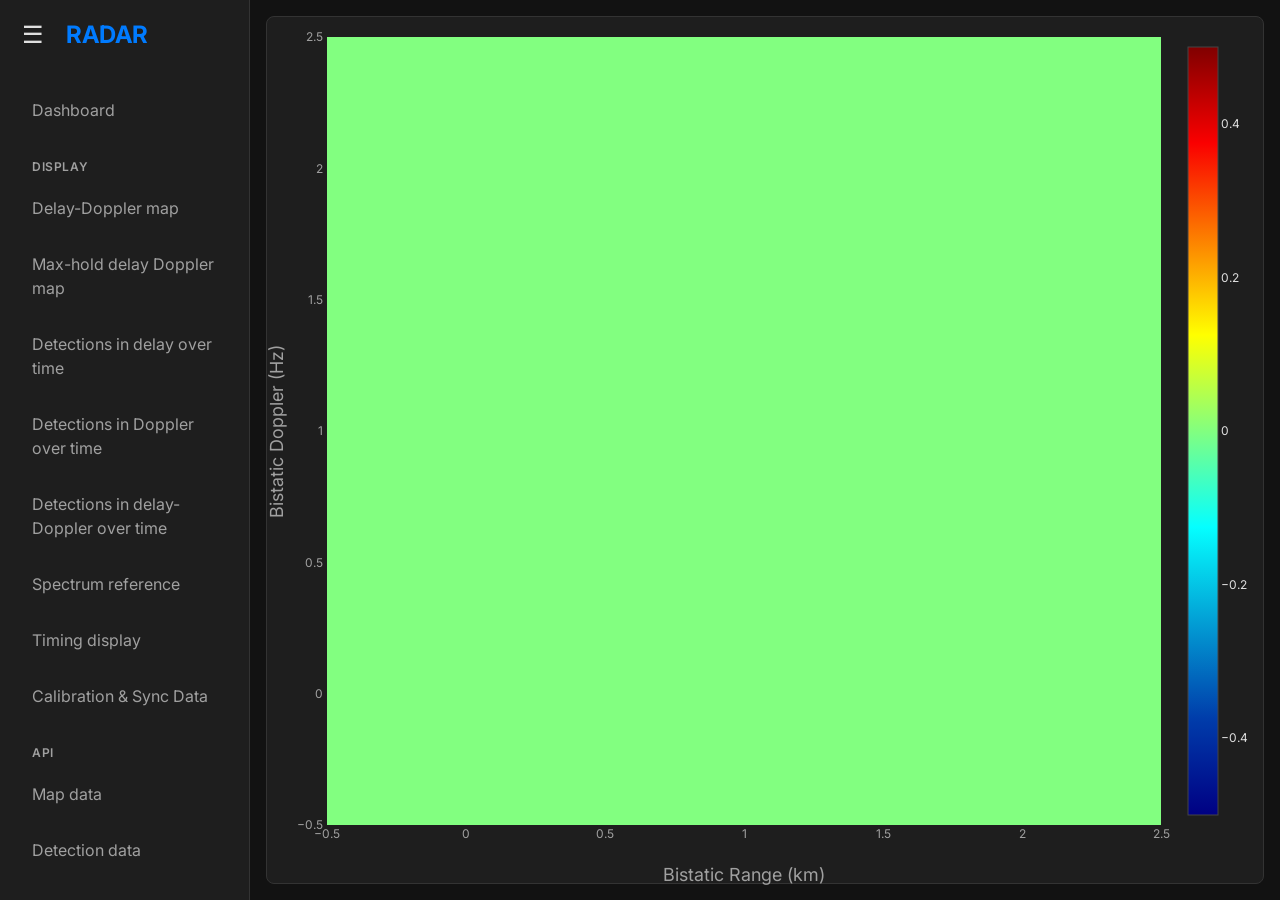
<file: html_v2/index.html>
<!DOCTYPE html>
<html>
<head>
  <meta name="viewport" content="width=device-width, initial-scale=1">
  <meta charset="UTF-8">
  <title>blah2 - Passive Radar</title>
  <link rel="icon" type="image/x-icon" href="/favicon/favicon-16x16.png" sizes="16x16">
  <link rel="icon" type="image/x-icon" href="/favicon/favicon-32x32.png" sizes="32x32">
  <link rel="icon" type="image/x-icon" href="/favicon/favicon-128x128.png" sizes="128x128">
  <link rel="icon" type="image/x-icon" href="/favicon/favicon-196x196.png" sizes="196x196">
  
  <!-- Fonts -->
  <link rel="preconnect" href="https://fonts.googleapis.com">
  <link rel="preconnect" href="https://fonts.gstatic.com" crossorigin>
  <link href="https://fonts.googleapis.com/css2?family=Inter:wght@400;600&family=Roboto+Mono:wght@400;500&display=swap" rel="stylesheet">

  <!-- load lib js -->
  <script src="./lib/bootstrap-5.2.3.min.js"></script>
  <script src="./lib/plotly-2.20.0.min.js"></script>
  <script src="./lib/jquery-3.6.4.min.js"></script>
  
  <!-- load lib css -->
  <link rel="stylesheet" href="./lib/bootstrap-5.2.3.min.css">
  <link rel="stylesheet" href="./lib/blah2.css">
</head>
<body>
  <div class="dashboard-container">
    <!-- Main Content -->
    <div class="main-content">
      <div id="data"></div>
    </div>
  </div>

  <script>
    var urlMap = '/api/map';
  </script>
  <script src="js/common.js"></script>
  <script src="js/plot_map.js"></script>
  <script src="control.js"></script>
  <script src="js/navigation.js"></script>
</body>
</html>
</file>
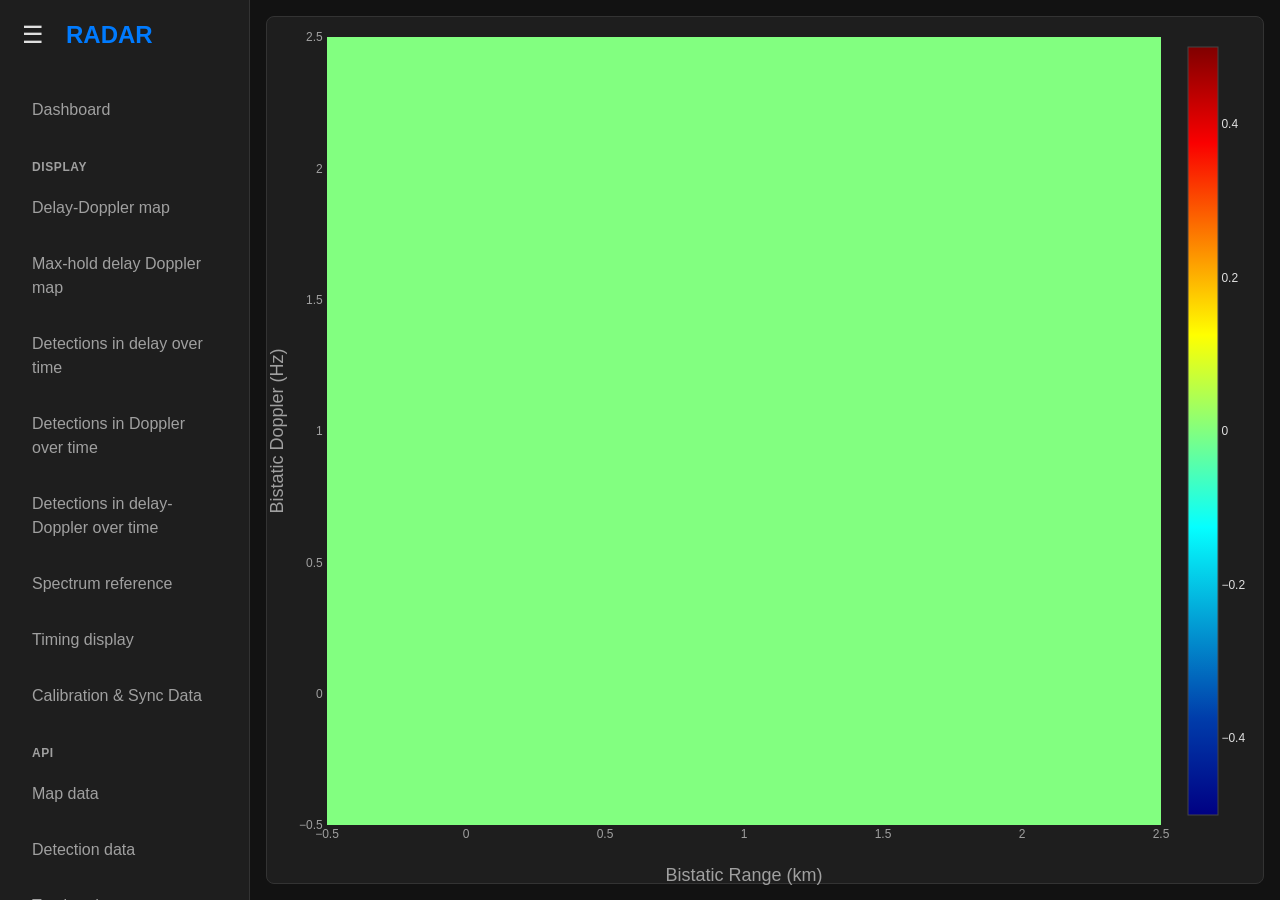
<file: html_v2/display/map/index.html>
<!DOCTYPE html>
<html>
<head>
  <meta name="viewport" content="width=device-width, initial-scale=1">
  <meta charset="UTF-8">
  <title>blah2</title>
  <!-- load lib js -->
  <script src="../../lib/bootstrap-5.2.3.min.js"></script>
  <script src="../../lib/plotly-2.20.0.min.js"></script>
  <script src="../../lib/jquery-3.6.4.min.js"></script>
  <!-- load lib css -->
  <link rel="stylesheet" href="../../lib/bootstrap-5.2.3.min.css">
  <link rel="stylesheet" href="../../lib/blah2.css">
  <style>
  </style>
</head>
<body>
  <div class="dashboard-container">
    <div class="main-content">
      <div id="data"></div>
    </div>
  </div>
  <script>
    var urlMap = '/api/map';
  </script>
  <script src="../../js/common.js"></script>
  <script src="../../js/plot_map.js"></script>
  <script src="../../control.js"></script>
  <script src="../../js/navigation.js"></script>
</body>
</html>
</file>
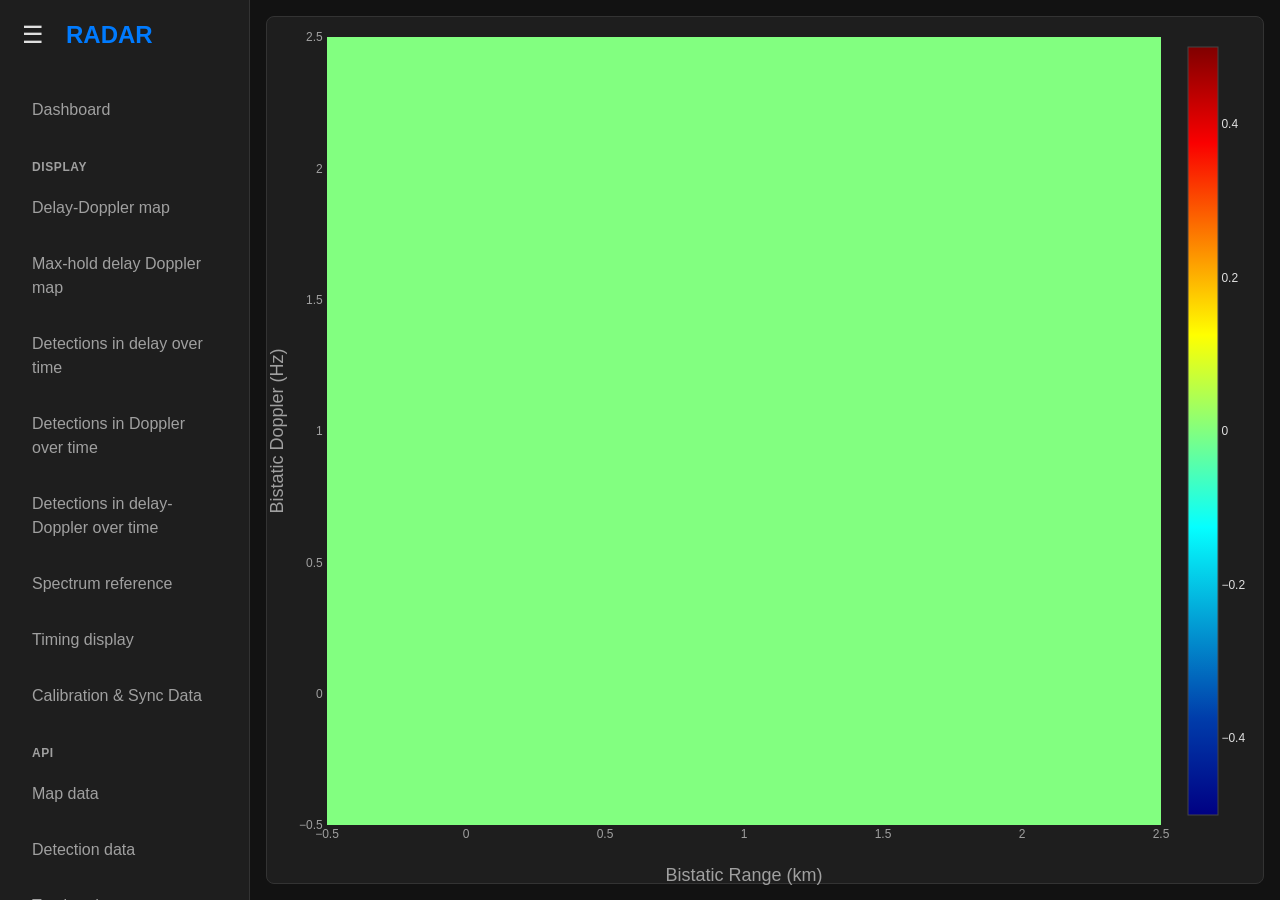
<file: html_v2/display/maxhold/index.html>
<!DOCTYPE html>
<html>
<head>
  <meta name="viewport" content="width=device-width, initial-scale=1">
  <meta charset="UTF-8">
  <title>blah2</title>
  <!-- load lib js -->
  <script src="../../lib/bootstrap-5.2.3.min.js"></script>
  <script src="../../lib/plotly-2.20.0.min.js"></script>
  <script src="../../lib/jquery-3.6.4.min.js"></script>
  <!-- load lib css -->
  <link rel="stylesheet" href="../../lib/bootstrap-5.2.3.min.css">
  <link rel="stylesheet" href="../../lib/blah2.css">
  <style>
  </style>
</head>
<body>
  <div class="dashboard-container">
    <div class="main-content">
      <div id="data"></div>
    </div>
  </div>
  <script>
    var urlMap = '/stash/map';
  </script>
  <script src="../../js/common.js"></script>
  <script src="../../js/plot_map.js"></script>
  <script src="../../control.js"></script>
  <script src="../../js/navigation.js"></script>
</body>
</html>
</file>
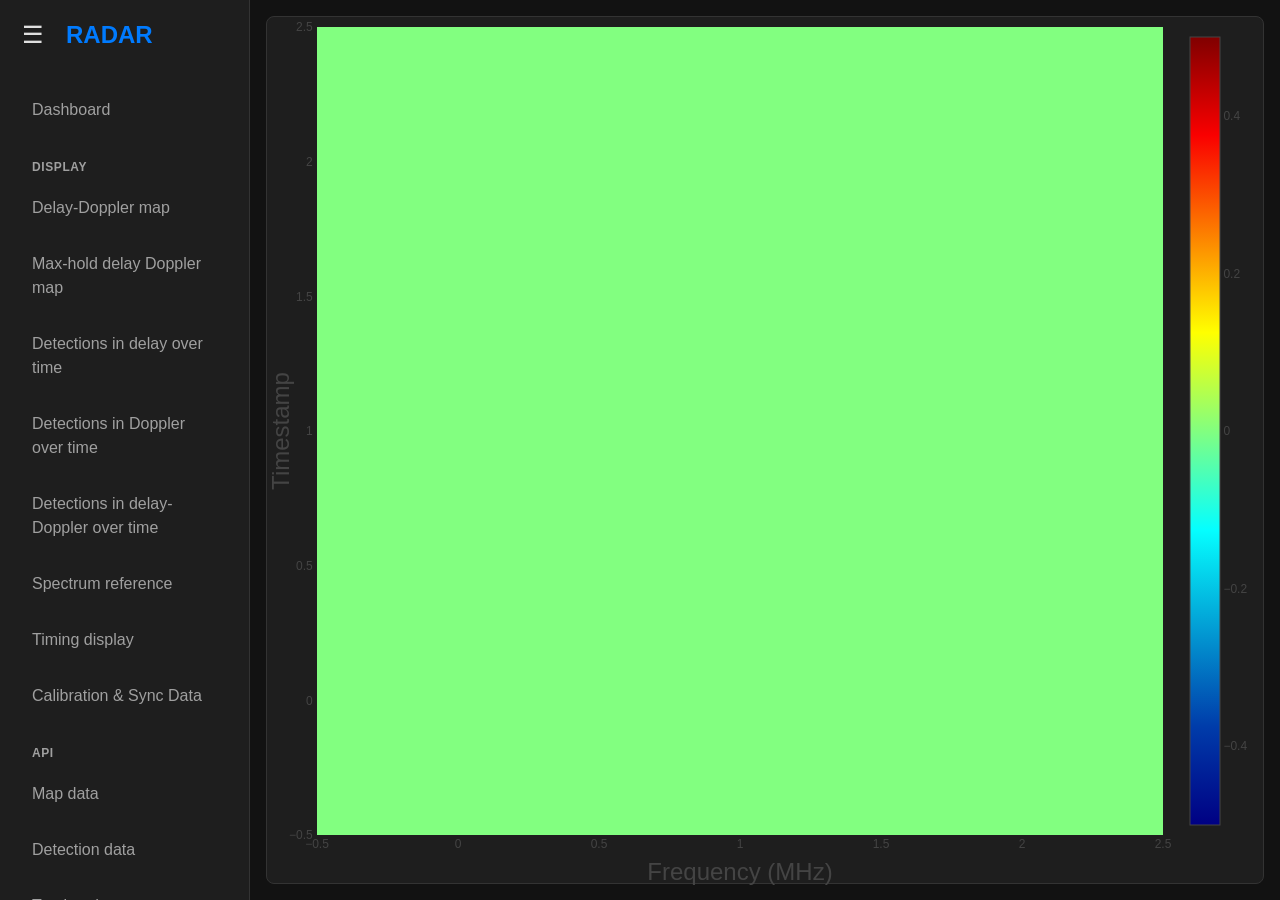
<file: html_v2/display/spectrum/index.html>
<!DOCTYPE html>
<html>
<head>
  <meta name="viewport" content="width=device-width, initial-scale=1">
  <meta charset="UTF-8">
  <title>blah2</title>
  <!-- load lib js -->
  <script src="../../lib/bootstrap-5.2.3.min.js"></script>
  <script src="../../lib/plotly-2.20.0.min.js"></script>
  <script src="../../lib/jquery-3.6.4.min.js"></script>
  <!-- load lib css -->
  <link rel="stylesheet" href="../../lib/bootstrap-5.2.3.min.css">
  <link rel="stylesheet" href="../../lib/blah2.css">
  <style>
  </style>
</head>
<body>
  <div class="dashboard-container">
    <div class="main-content">
      <div id="data"></div>
    </div>
  </div>
  <script>
  </script>
  <script src="../../js/common.js"></script>
  <script src="../../js/plot_spectrum.js"></script>
  <script src="../../control.js"></script>
  <script src="../../js/navigation.js"></script>
</body>
</html>
</file>
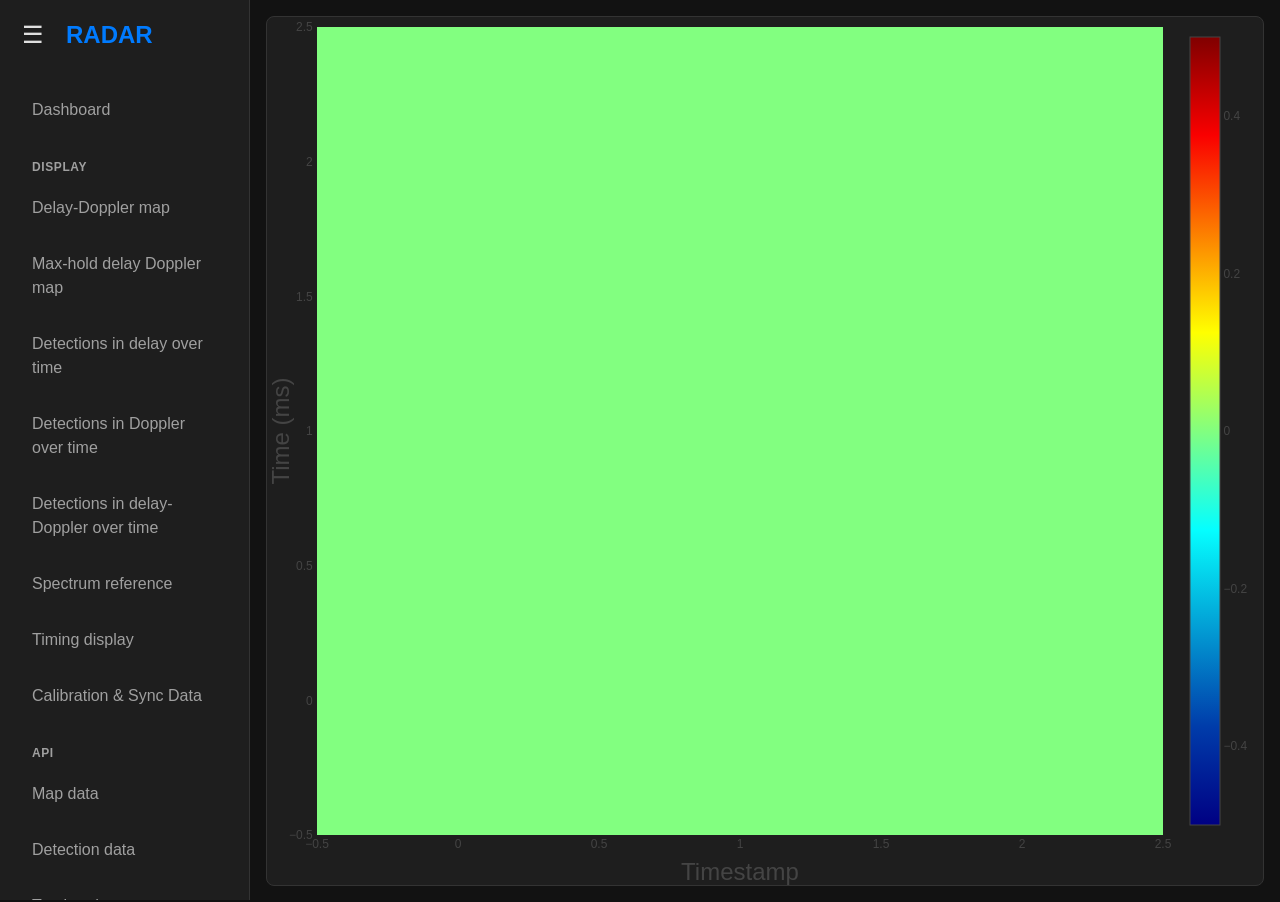
<file: html_v2/display/timing/index.html>
<!DOCTYPE html>
<html>
<head>
  <meta name="viewport" content="width=device-width, initial-scale=1">
  <meta charset="UTF-8">
  <title>blah2</title>
  <!-- load lib js -->
  <script src="../../lib/bootstrap-5.2.3.min.js"></script>
  <script src="../../lib/plotly-2.20.0.min.js"></script>
  <script src="../../lib/jquery-3.6.4.min.js"></script>
  <!-- load lib css -->
  <link rel="stylesheet" href="../../lib/bootstrap-5.2.3.min.css">
  <link rel="stylesheet" href="../../lib/blah2.css">
  <style>
  </style>
</head>
<body>
  <div class="dashboard-container">
    <div class="main-content">
      <div id="data"></div>
    </div>
  </div>
  <script>
    xTitle = "Timestamp";
    yTitle = "Time (ms)";
  </script>
  <script src="../../js/common.js"></script>
  <script src="../../js/plot_timing.js"></script>
  <script src="../../control.js"></script>
  <script src="../../js/navigation.js"></script>
</body>
</html>
</file>
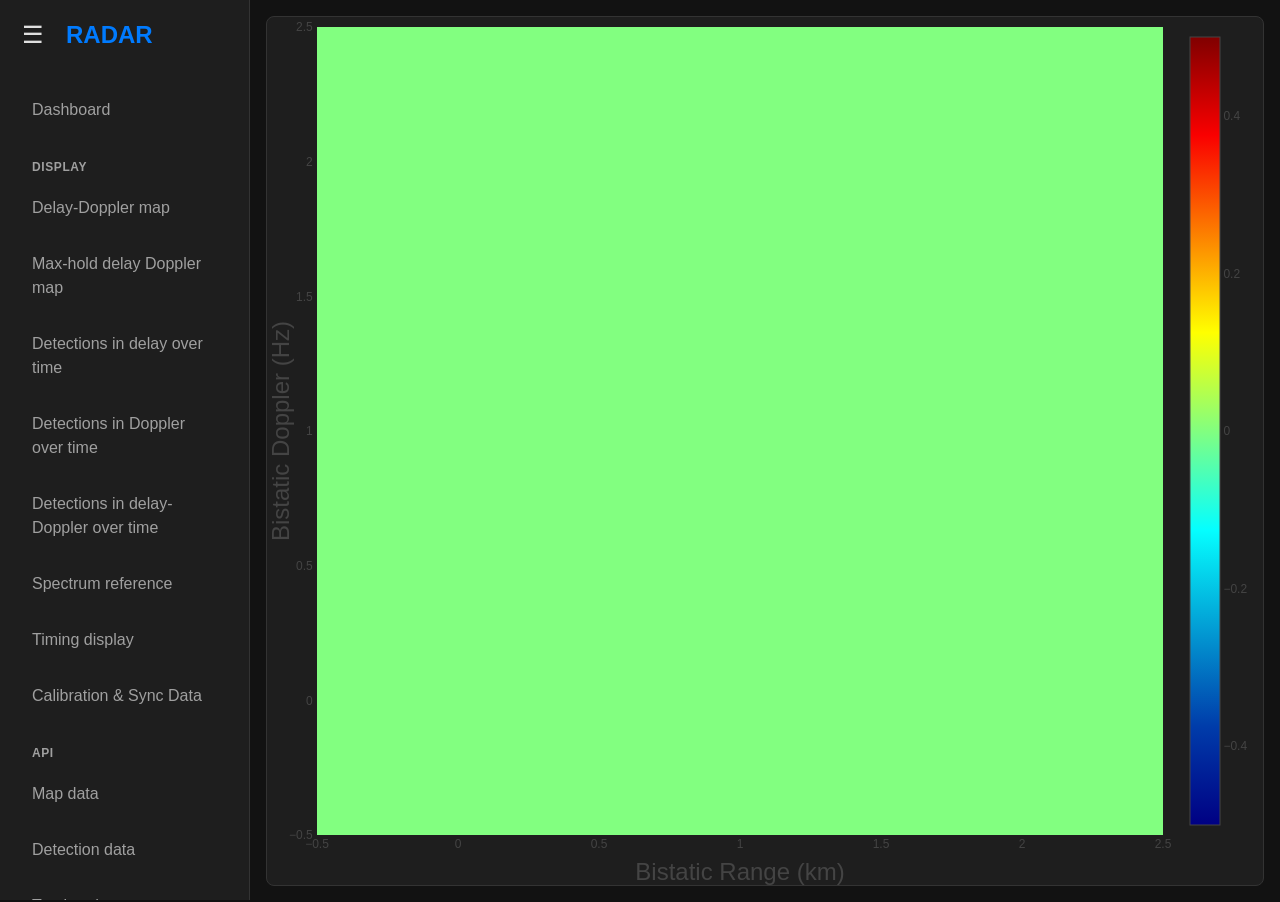
<file: html_v2/display/detection/delay-doppler/index.html>
<!DOCTYPE html>
<html>
<head>
  <meta name="viewport" content="width=device-width, initial-scale=1">
  <meta charset="UTF-8">
  <title>blah2</title>
  <!-- load lib js -->
  <script src="../../../lib/bootstrap-5.2.3.min.js"></script>
  <script src="../../../lib/plotly-2.20.0.min.js"></script>
  <script src="../../../lib/jquery-3.6.4.min.js"></script>
  <!-- load lib css -->
  <link rel="stylesheet" href="../../../lib/bootstrap-5.2.3.min.css">
  <link rel="stylesheet" href="../../../lib/blah2.css">
  <style>
  </style>
</head>
<body>
  <div class="dashboard-container">
    <div class="main-content">
      <div id="data"></div>
    </div>
  </div>
  <script>
    xTitle = "Bistatic Range (km)";
    yTitle = "Bistatic Doppler (Hz)";
    xVariable = "delay";
    yVariable = "doppler";
  </script>
  <script src="../../../js/common.js"></script>
  <script src="../../../js/plot_detection.js"></script>
  <script src="../../../control.js"></script>
  <script src="../../../js/navigation.js"></script>
</body>
</html>
</file>
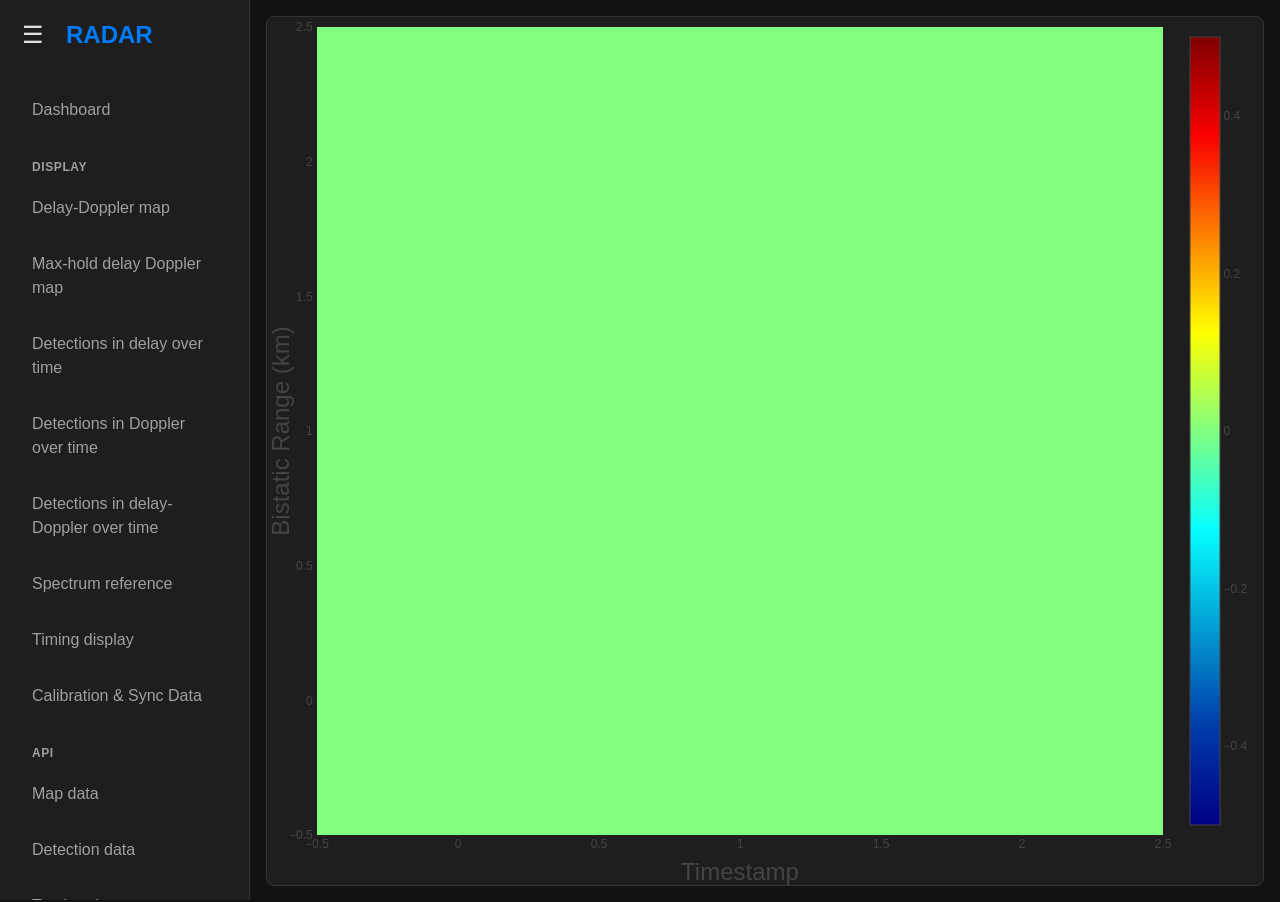
<file: html_v2/display/detection/delay/index.html>
<!DOCTYPE html>
<html>
<head>
  <meta name="viewport" content="width=device-width, initial-scale=1">
  <meta charset="UTF-8">
  <title>blah2</title>
  <!-- load lib js -->
  <script src="../../../lib/bootstrap-5.2.3.min.js"></script>
  <script src="../../../lib/plotly-2.20.0.min.js"></script>
  <script src="../../../lib/jquery-3.6.4.min.js"></script>
  <!-- load lib css -->
  <link rel="stylesheet" href="../../../lib/bootstrap-5.2.3.min.css">
  <link rel="stylesheet" href="../../../lib/blah2.css">
  <style>
  </style>
</head>
<body>
  <div class="dashboard-container">
    <div class="main-content">
      <div id="data"></div>
    </div>
  </div>
  <script>
    xTitle = "Timestamp";
    yTitle = "Bistatic Range (km)";
    xVariable = "timestamp";
    yVariable = "delay";
  </script>
  <script src="../../../js/common.js"></script>
  <script src="../../../js/plot_detection.js"></script>
  <script src="../../../control.js"></script>
  <script src="../../../js/navigation.js"></script>
</body>
</html>
</file>
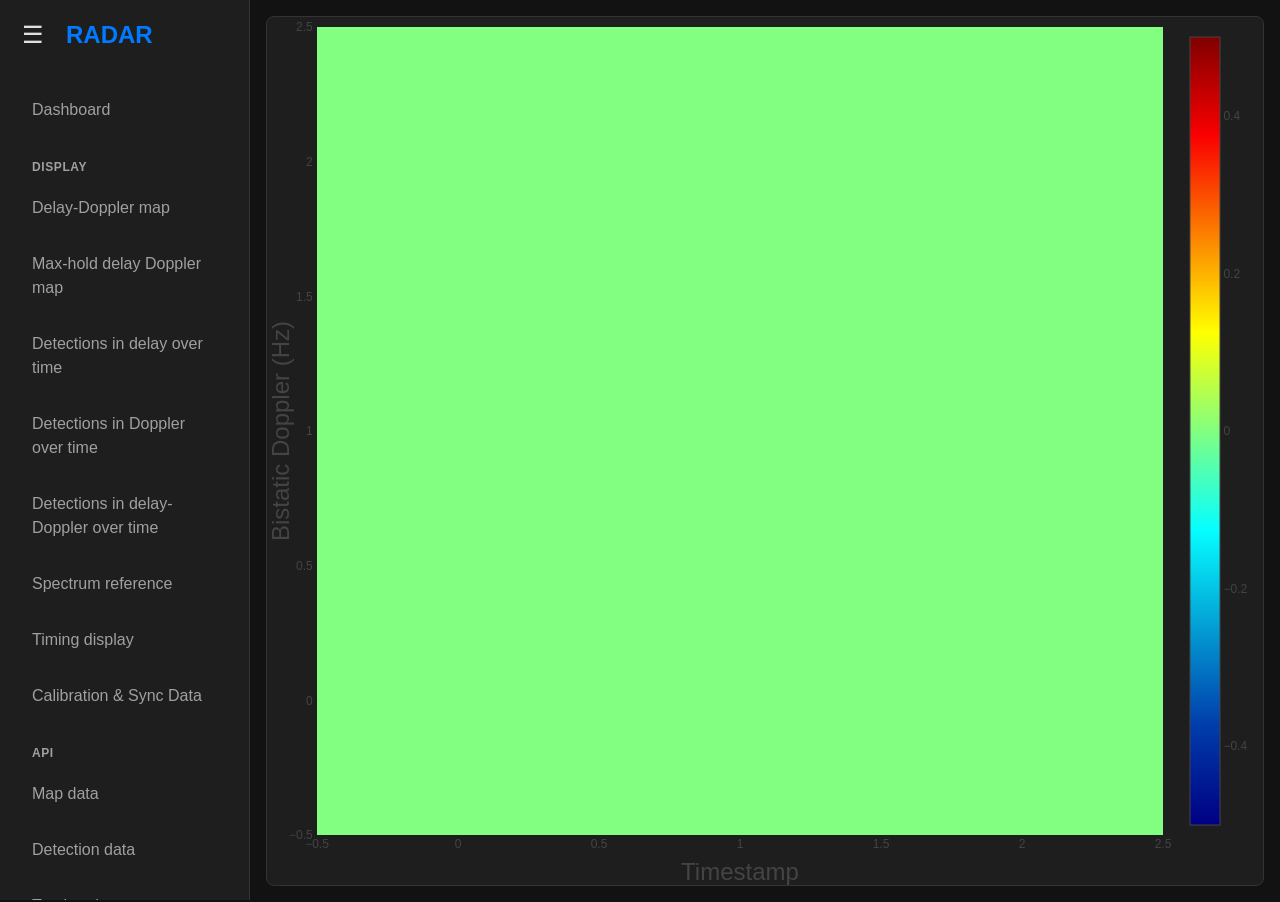
<file: html_v2/display/detection/doppler/index.html>
<!DOCTYPE html>
<html>
<head>
  <meta name="viewport" content="width=device-width, initial-scale=1">
  <meta charset="UTF-8">
  <title>blah2</title>
  <!-- load lib js -->
  <script src="../../../lib/bootstrap-5.2.3.min.js"></script>
  <script src="../../../lib/plotly-2.20.0.min.js"></script>
  <script src="../../../lib/jquery-3.6.4.min.js"></script>
  <!-- load lib css -->
  <link rel="stylesheet" href="../../../lib/bootstrap-5.2.3.min.css">
  <link rel="stylesheet" href="../../../lib/blah2.css">
  <style>
  </style>
</head>
<body>
  <div class="dashboard-container">
    <div class="main-content">
      <div id="data"></div>
    </div>
  </div>
  <script>
    xTitle = "Timestamp";
    yTitle = "Bistatic Doppler (Hz)";
    xVariable = "timestamp";
    yVariable = "doppler";
  </script>
  <script src="../../../js/common.js"></script>
  <script src="../../../js/plot_detection.js"></script>
  <script src="../../../control.js"></script>
  <script src="../../../js/navigation.js"></script>
</body>
</html>
</file>
<file: html_v2/lib/blah2.css>
:root {
  --bg-dark: #121212;
  --bg-card: #1e1e1e;
  --text-primary: #e0e0e0;
  --text-secondary: #a0a0a0;
  --accent-color: #007bff;
  --accent-hover: #0056b3;
  --border-color: #333;
  --success-color: #28a745;
  --danger-color: #dc3545;
  --font-main: 'Inter', -apple-system, BlinkMacSystemFont, "Segoe UI", Roboto, "Helvetica Neue", Arial, sans-serif;
  --font-mono: 'Roboto Mono', monospace;
  --sidebar-width: 250px;
}

body {
  background-color: var(--bg-dark);
  color: var(--text-primary);
  font-family: var(--font-main);
  margin: 0;
  padding: 0;
  overflow-x: hidden;
  padding-left: var(--sidebar-width);
  transition: padding-left 0.3s ease;
}

body.sidebar-collapsed {
  padding-left: 0;
}

/* Typography */
h1, h2, h3, h4, h5, h6 {
  color: var(--text-primary);
  font-weight: 600;
}

.text-muted {
  color: var(--text-secondary) !important;
}

/* Layout */
.dashboard-container {
  display: flex;
  min-height: 100vh;
  width: 100%;
}

.sidebar {
  width: var(--sidebar-width);
  background-color: var(--bg-card);
  border-right: 1px solid var(--border-color);
  display: flex;
  flex-direction: column;
  padding: 1rem;
  position: fixed;
  top: 0;
  left: 0;
  bottom: 0;
  z-index: 1000;
  transition: transform 0.3s ease;
  overflow-y: auto;
}

.sidebar.collapsed {
  transform: translateX(-100%);
}

.main-content {
  flex-grow: 1;
  padding: 1rem;
  display: flex;
  flex-direction: column;
  overflow: hidden;
  width: 100%;
}

/* Sidebar Elements */
.sidebar-header {
  display: flex;
  align-items: center;
  margin-bottom: 2rem;
  gap: 1rem;
}

.brand {
  font-size: 1.5rem;
  font-weight: bold;
  color: var(--accent-color);
  text-decoration: none;
  display: block;
}

.nav-link {
  color: var(--text-secondary);
  padding: 0.75rem 1rem;
  border-radius: 0.25rem;
  text-decoration: none;
  transition: all 0.2s;
  margin-bottom: 0.5rem;
  display: block;
}

.nav-link:hover, .nav-link.active {
  background-color: rgba(255, 255, 255, 0.05);
  color: var(--text-primary);
}

.nav-section {
  color: var(--text-secondary);
  font-size: 0.75rem;
  text-transform: uppercase;
  letter-spacing: 0.05em;
  margin-top: 1.5rem;
  margin-bottom: 0.5rem;
  padding-left: 1rem;
  font-weight: 600;
}

.status-panel {
  margin-top: auto;
  padding-top: 1rem;
  border-top: 1px solid var(--border-color);
}

/* Controls */
.btn-control {
  width: 100%;
  padding: 0.75rem;
  border: none;
  border-radius: 0.25rem;
  font-weight: 600;
  cursor: pointer;
  transition: background-color 0.2s;
  margin-bottom: 0.5rem;
}

.btn-primary {
  background-color: var(--accent-color);
  color: white;
}

.btn-primary:hover {
  background-color: var(--accent-hover);
}

.btn-success {
  background-color: var(--success-color);
  color: white;
}

.btn-danger {
  background-color: var(--danger-color);
  color: white;
}

/* Sidebar Toggle Button */
.btn-sidebar-toggle {
  position: fixed;
  top: 1rem;
  left: 1rem;
  z-index: 1001;
  background-color: var(--bg-card);
  color: var(--text-primary);
  border: 1px solid var(--border-color);
  border-radius: 0.25rem;
  padding: 0.5rem 0.75rem;
  cursor: pointer;
  font-size: 1.2rem;
  display: none; /* Hidden by default, shown when sidebar is collapsed */
}

body.sidebar-collapsed .btn-sidebar-toggle {
  display: block;
}

.btn-close-sidebar {
  background: none;
  border: none;
  color: var(--text-primary);
  font-size: 1.5rem;
  cursor: pointer;
}

/* Plot Area */
#data {
  flex-grow: 1;
  width: 100%;
  height: 100%;
  background-color: var(--bg-card);
  border-radius: 0.5rem;
  border: 1px solid var(--border-color);
  position: relative;
}

/* Plotly Overrides */
.js-plotly-plot .plotly .modebar {
  left: 50% !important;
  transform: translateX(-50%);
}

/* Utilities */
.d-none {
  display: none !important;
}

/* Responsive */
@media (max-width: 768px) {
  body {
    padding-left: 0;
  }
  
  .sidebar {
    transform: translateX(-100%);
  }
  
  .sidebar.collapsed { /* Actually means visible on mobile if we toggle logic, but let's keep it simple: collapsed means hidden */
    transform: translateX(-100%);
  }
  
  body.sidebar-open .sidebar {
    transform: translateX(0);
  }
  
  .btn-sidebar-toggle {
    display: block;
  }
}
</file>
